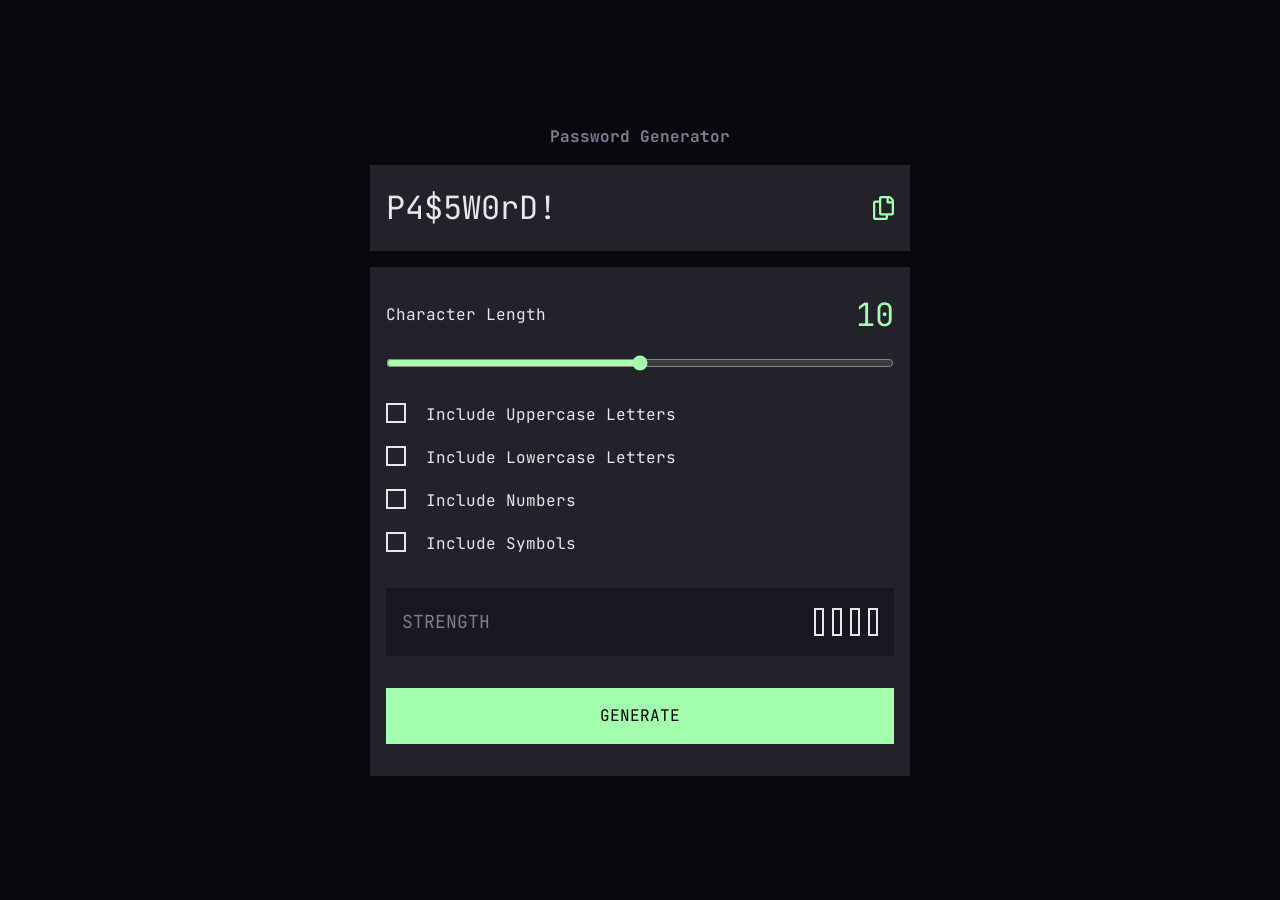
<file: starter-code/index.html>
<!DOCTYPE html>
<html lang="en">
  <head>
    <meta charset="UTF-8" />
    <meta name="viewport" content="width=device-width, initial-scale=1.0" />

    <link
      rel="icon"
      type="image/png"
      sizes="32x32"
      href="./assets/images/favicon-32x32.png" />
    <link rel="stylesheet" href="./styles/reset.css" />
    <link rel="stylesheet" href="./styles/main.css" />
    <script src="./main.js" defer></script>
    <title>Frontend Mentor | Password generator app</title>
  </head>
  <body class="flow wrapper">
    <h1>Password Generator</h1>

    <div class="wrapper password">
      <p class="generated-pw">P4$5W0rD!</p>
      <div>
        <p class="pw__is-copied">COPIED</p>
        <button type="button" aria-describedby="copy-btn" class="copy-btn">
          <span id="copy-btn" class="sr-only">
            Click to copy to clipboard
          </span>
        </button>
      </div>
    </div>
    <form class="wrapper">
      <div class="char-length">
        <p>Character Length</p>
        <p class="char-length__number">10</p>
      </div>
      <input
        type="range"
        id="char-length"
        name="char-length"
        min="0"
        max="20"
        autocomplete="off" />

      <ul class="flow">
        <li>
          <input
            type="checkbox"
            id="pw__uppercase"
            name="pw__criteria"
            autocomplete="off" />
          <label for="pw__uppercase"> Include Uppercase Letters </label>
        </li>
        <li>
          <input
            type="checkbox"
            id="pw__lowercase"
            name="pw__criteria"
            autocomplete="off" />
          <label for="pw__lowercase"> Include Lowercase Letters </label>
        </li>
        <li>
          <input
            type="checkbox"
            id="pw__numbers"
            name="pw__criteria"
            autocomplete="off" />
          <label for="pw__numbers"> Include Numbers </label>
        </li>
        <li>
          <input
            type="checkbox"
            id="pw__symbols"
            name="pw__criteria"
            autocomplete="off" />
          <label for="pw__symbols"> Include Symbols </label>
        </li>
      </ul>
      <div class="wrapper pw__strength-container">
        <p>Strength</p>
        <div class="pw__strength">
          <!-- change div above to template -->
          <p class="pw__strength-lvl"></p>
          <div class="pw__strength-meter" aria-hidden="true">
            <div class=""></div>
            <div class=""></div>
            <div class=""></div>
            <div class=""></div>
          </div>
        </div>
      </div>
      <button type="submit" class="generate-btn">
        Generate <span class="arrow"></span>
      </button>
    </form>
  </body>
</html>
</file>
<file: starter-code/styles/main.css>
:root {
  /* colors */
  --background: hsl(255, 22%, 4%);
  --dark-grey: hsl(248, 10%, 15%);
  --grey: hsl(251, 9%, 53%);
  --almost-white: hsl(252, 11%, 91%);
  --very-dark-grey: hsl(248, 15%, 11%);
  --neon: hsl(127, 100%, 82%);
  --red: hsl(0, 91%, 63%);
  --orange: hsl(13, 95%, 66%);
  --yellow: hsl(42, 91%, 68%);

  /* typography */
  --fs-l: 1.5rem;
  --fs-m: 1.125rem;
  --fs-reg: 1rem;

  --fw-reg: 700;

  --ff-base: "JetBrains Mono Bold";
}

@font-face {
  font-family: "JetBrains Mono Bold"; /*why cant i refer var(--ff-vase)*/
  src: url(../assets/fonts/JetBrainsMono-VariableFont_wght.ttf);
  font-weight: var(--fw-reg);
}

body {
  background-color: var(--background);
  font-family: var(--ff-base);
  color: var(--almost-white);
  display: grid;
  align-content: center;
}

body > * + * {
  width: 100%;
  background-color: var(--dark-grey);
  max-width: 21.4375rem;
  /* overflow: hidden; */
  /* text-overflow: ellipsis; */
  /* at min width there is overflow when password is max length and we copy it with the button*/
}

h1 {
  text-align: center;
  font-size: var(--fs-body);
  color: var(--grey);
}

.password {
  display: flex;
  justify-content: space-between;
  flex-wrap: wrap;
  padding-block: 1.1875rem;
}

.password > div {
  color: var(--neon);
  display: flex;
  align-items: center;
  gap: 1rem;
}

.generated-pw {
  font-size: var(--fs-l);
}

.copy-btn {
  background-color: transparent;
  background-image: url(../assets/images/icon-copy.svg);
  background-position: center;
  background-repeat: no-repeat;
  width: 1.3125rem;
  height: 1.5rem;
  cursor: pointer;
}

.pw__is-copied {
  display: none;
}

.char-length {
  display: flex;
  align-items: center;
  justify-content: space-between;
}

.char-length__number {
  color: var(--neon);
  font-size: var(--fs-l);
}

form {
  display: flex;
  flex-direction: column;
  padding-block: 1.5rem 2rem;
}

input {
  accent-color: var(--neon);
  cursor: pointer;
}

input[type="range"] {
  background: var(--very-dark-grey);
  margin-top: 1rem;
}

form ul {
  margin-top: 2rem;
  --margin-top: 1.1875rem;
}

form li {
  font-size: var(--ff-base);
  display: grid;
  grid-template-columns: 1em auto;
  gap: 1.5em;
}

input[name="pw__criteria"] {
  appearance: none;
  --webkit-appearance: none;
  background-color: transparent;
  width: 1.25rem;
  height: 1.25rem;
  border: 2px solid var(--almost-white);
}

input[name="pw__criteria"]:checked {
  box-shadow: inset 2em 2em var(--neon);
  content: url("../assets/images/icon-check.svg");
  padding: 25% 15%;
  border: none;
}

.pw__strength-container {
  background-color: var(--very-dark-grey);
  display: flex;
  justify-content: space-between;
  align-items: center;
  width: 100%;
  text-transform: uppercase;
  --wrapper-padding-inline: 1rem;
  padding-block: 1.25rem;
  margin-block: 2rem;
}

.pw__strength-container > p {
  font-size: var(--fs-reg);
  color: var(--grey);
}

.pw__strength-container > div {
  display: flex;
  gap: 1rem;
}

.pw__strength-lvl {
  font-size: var(--fs-m);
}

.pw__strength-lvl {
}

.pw__strength-meter {
  display: flex;
  gap: 0.5rem;
}

.pw__strength-meter > * {
  border: var(--almost-white) 2px solid;
  width: 0.625rem;
  height: 1.75rem;
}

.str-1 {
  background-color: var(--red);
}

.str-2 {
  background-color: var(--orange);
}

.str-3 {
  background-color: var(--yellow);
}

.str-4 {
  background-color: var(--neon);
}

.generate-btn {
  background-color: var(--neon);
  text-transform: uppercase;
  padding-block: 1rem;
  padding-inline: 1rem;
}

.generate-btn:hover {
  color: var(--neon);
  outline: 2px solid var(--neon);
  background-color: transparent;
}

@media (min-width: 33.75rem) {
  :root {
    --fs-l: 2rem;
    --fs-m: 1.5rem;
    --fs-reg: 1.125rem;
  }

  body > * + * {
    max-width: 33.75rem;
  }
}

.wrapper {
  margin-inline: auto;
  padding-inline: var(--wrapper-padding-inline, 1rem);
}

.flow > * + * {
  margin-top: var(--margin-top, 1rem);
}

.display-block {
  display: block;
}

.sr-only:not(:focus):not(:active) {
  clip: rect(0 0 0 0);
  clip-path: inset(50%);
  height: 1px;
  overflow: hidden;
  position: absolute;
  white-space: nowrap;
  width: 1px;
}
</file>
